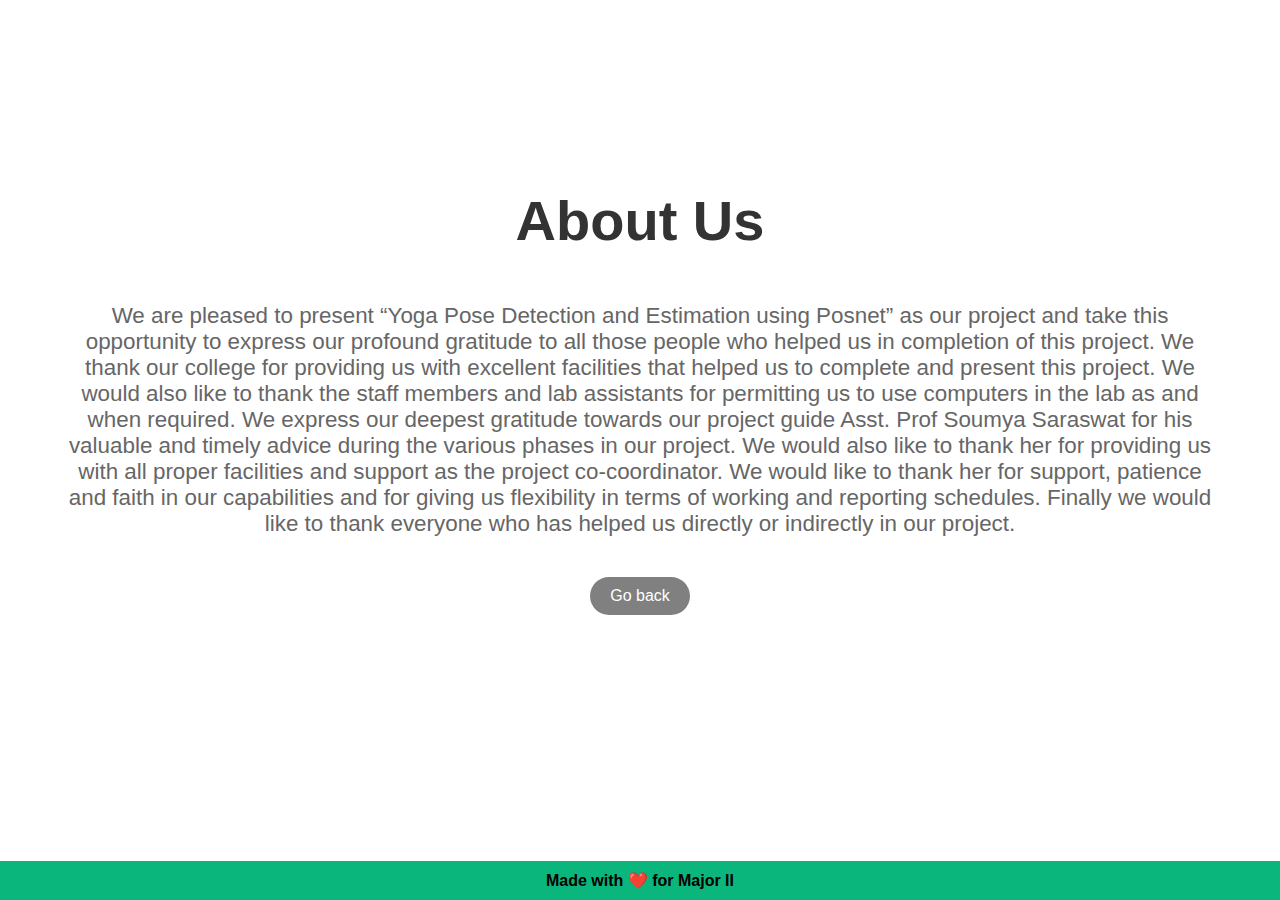
<file: about.html>
<!DOCTYPE html>
<html lang="en">

<head>
	<meta charset="UTF-8">
	<meta name="viewport" content="width=device-width, initial-scale=1.0">
	<title>About</title>
	<link rel="stylesheet" href="assets/style.css">
	<!<script async src="https://www.googletagmanager.com/gtag/js?id=UA-178448067-1">
		<!< /script>
			<style>
				html,
				body {
					height: 100%;
					margin: 0;
					padding: 0;
					font-family: Arial, sans-serif;
				}

				.container p {
					width: 90%;
				}

				.container {
					display: flex;
					margin-top: 150px;
					flex-direction: column;
					align-items: center;
					height: 100%;
				}

				h1 {
					font-size: 4em;
					margin-bottom: 50px;
					text-align: center;
					color: #333;
				}

				p {
					font-size: 1.6em;
					margin: 0;
					text-align: center;
					color: #666;
				}

				footer {
					position: fixed;
					bottom: 0;
					left: 50%;
					transform: translateX(-50%);
					background-color: #eee;
					padding: 1em;
					display: flex;
					justify-content: center;
					align-items: center;
					width: 100%;
					box-sizing: border-box;
				}

				.uni-logo img {
					width: 10%;
					margin-bottom: 250px;
				}

				footer img {
					height: 2em;
					margin-right: 0.5em;
				}

				footer p {
					font-size: 1.2em;
					color: #666;
					margin: 0;
					text-align: center;
				}
			</style>
			<!<script>
				<!window.dataLayer=window.dataLayer || []; function gtag(){dataLayer.push(arguments);} gtag('js', new Date());
					gtag('config', 'UA-178448067-1' ); </script>
</head>

<body>
	<div class="container">
		<h1>About Us</h1>
		<p>We are pleased to present “Yoga Pose Detection and Estimation using Posnet” as our project and take this
			opportunity to express our profound gratitude to all those people who helped us in completion of this project.

			We thank our college for providing us with excellent facilities that helped us to complete and present this
			project. We would also like to thank the staff members and lab assistants for permitting us to use computers in
			the lab as and when required.

			We express our deepest gratitude towards our project guide Asst. Prof Soumya Saraswat for his valuable and timely
			advice during the various phases in our project. We would also like to thank her for providing us with all proper
			facilities and support as the project co-coordinator. We would like to thank her for support, patience and faith
			in our capabilities and for giving us flexibility in terms of working and reporting schedules.

			Finally we would like to thank everyone who has helped us directly or indirectly in our project.
		</p>
		<a style="font-size: medium; background-color: gray; border-radius: 30px; cursor: pointer; padding: 10px 20px; margin-top: 40px; color:white; text-decoration: none;"
			href="index.html">Go
			back</a>
	</div>
	<!-- <div class="uni-logo">
    <img src="./imgs/rjit-college-logo-1.jpg" alt="Logo">
  </div> -->
	<footer style="background-color: rgb(11, 182, 125); font-size: medium; font-weight: 600; padding:10px 0px;">Made with
		❤️
		for Major II
	</footer>
</body>

</html>
</file>
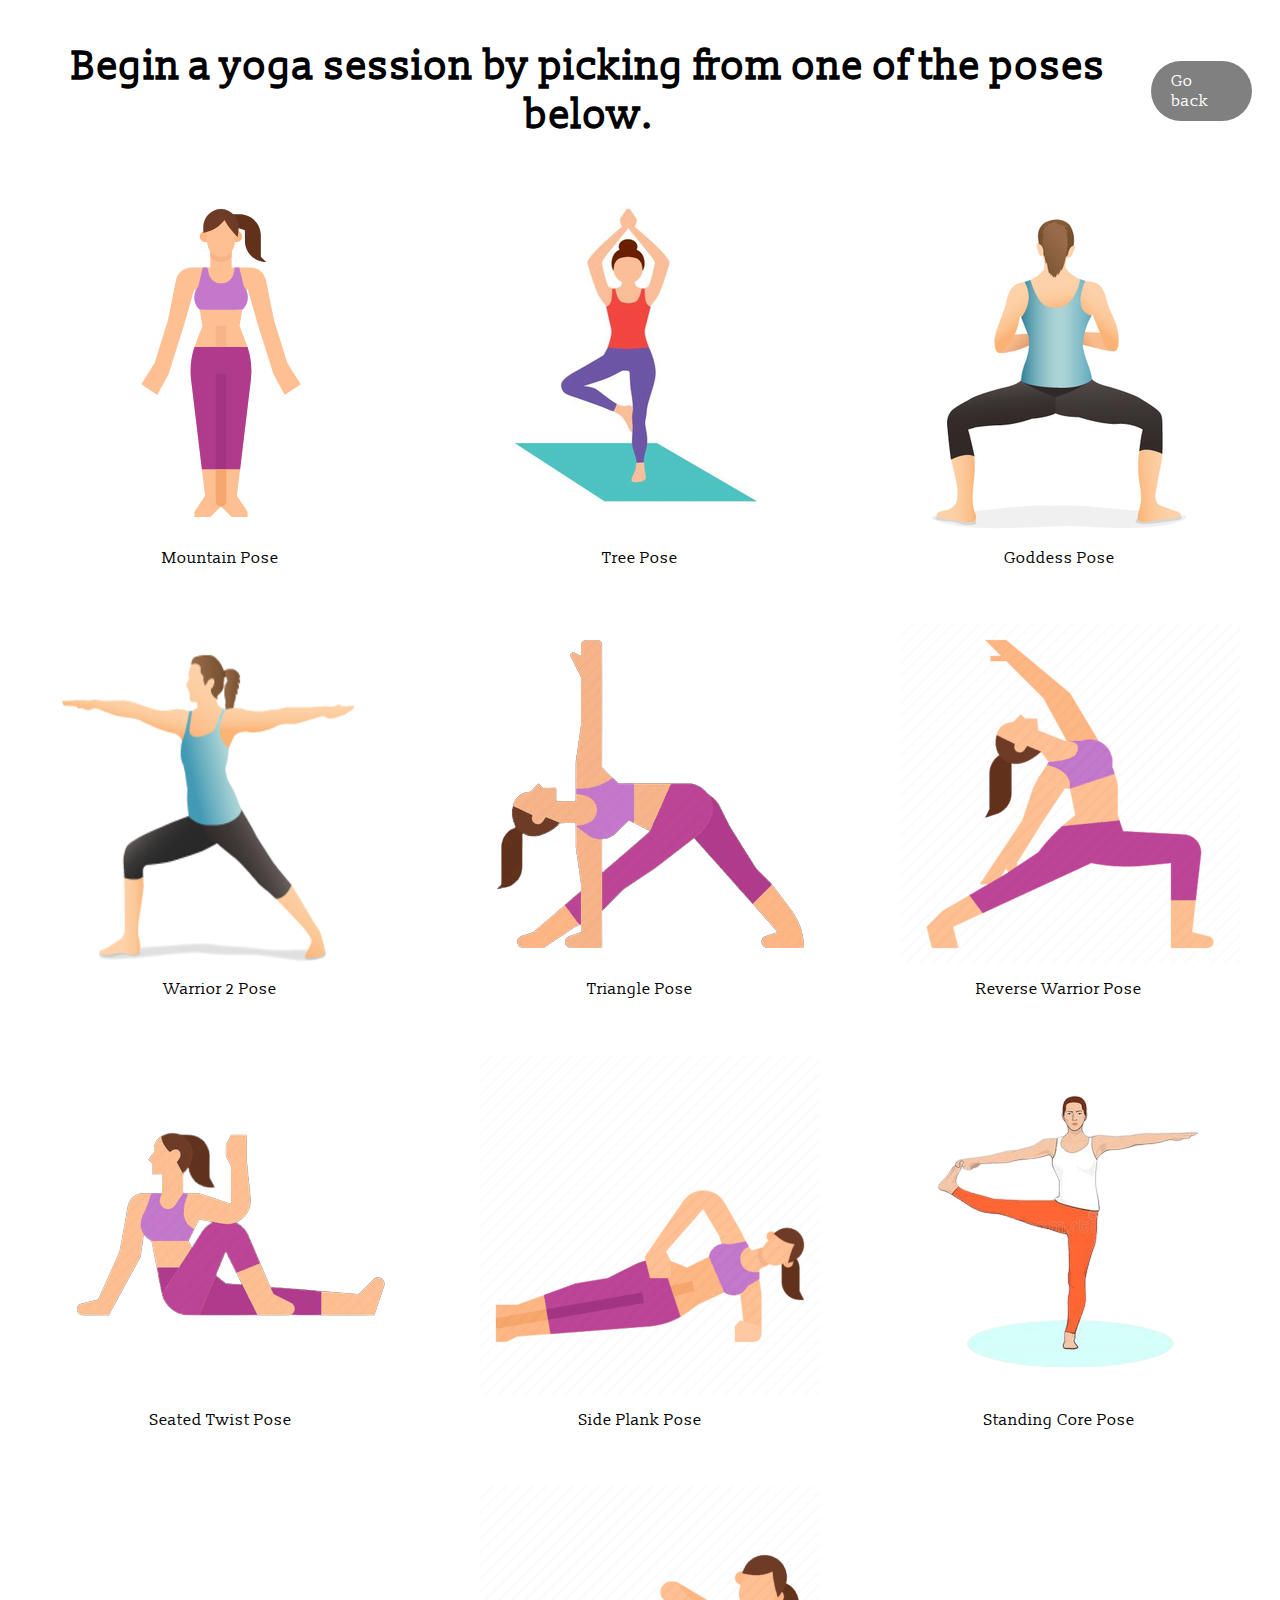
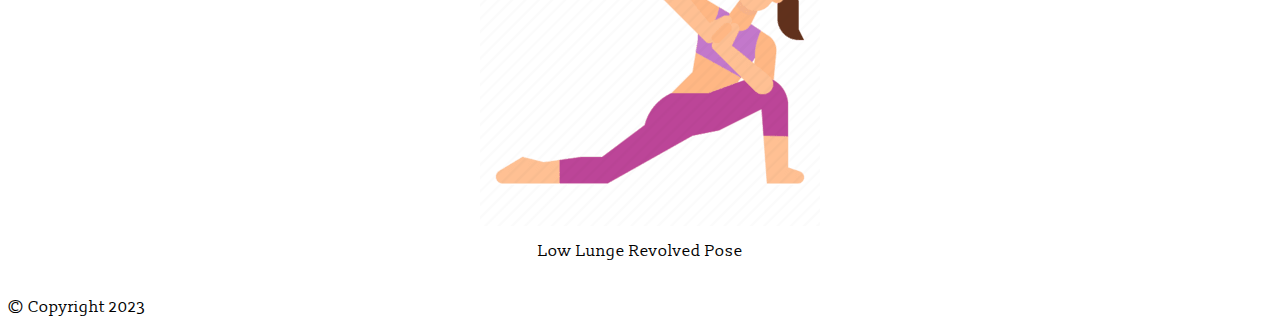
<file: pickPose.html>
<!DOCTYPE html>
<html lang="en">

<head>
  <meta charset="UTF-8">
  <meta name="viewport" content="width=device-width, initial-scale=1.0">
  <title>Instructions</title>
  <link rel="stylesheet" href="assets/pickPose.css">
  <! <script async src="https://www.googletagmanager.com/gtag/js?id=UA-178448067-1">
    <!< /script>
      <!<script>
        <!window.dataLayer=window.dataLayer || []; function gtag(){dataLayer.push(arguments);} gtag('js', new Date());
          gtag('config', 'UA-178448067-1' ); </script>
</head>

<body>
  <span style="display:flex; justify-content: space-around; align-items: center; padding: 0 20px;">
    <h2>Begin a yoga session by picking from one of the poses below.</h2>
    <a style="font-size: medium; background-color: gray; border-radius: 30px; cursor: pointer; padding: 10px 20px; color:white; text-decoration: none;"
      href="index.html">Go
      back</a>
  </span>

  <div class="row-poses">
    <div class="column-poses ">
      <a href="practice.html" class="mountain-img hvr-grow-shadow" id="Mountain"><img src="imgs/mountain.svg"></a>
      <p class='pose-description'>Mountain Pose</p>
    </div>
    <div class="column-poses">
      <a href="practice.html" class="tree-img hvr-grow-shadow" id="Tree"><img src="imgs/tree.png"></a>
      <p class='pose-description'>Tree Pose</p>
    </div>
    <div class="column-poses">
      <a href="practice.html" class="goddess-img hvr-grow-shadow" id="Goddess"><img src="imgs/goddess.png"></a>
      <p class='pose-description'>Goddess Pose</p>
    </div>
    <div class="column-poses">
      <a href="practice.html" class="warrior2-img hvr-grow-shadow" id="Warrior-2"><img src="imgs/warrior2.png"></a>
      <p class='pose-description'>Warrior 2 Pose</p>
    </div>
    <div class="column-poses">
      <a href="practice.html" class="triangle-img hvr-grow-shadow" id="Triangle"><img src="imgs/triangle.png"></a>
      <p class='pose-description'>Triangle Pose</p>
    </div>
    <div class="column-poses">
      <a href="practice.html" class="reverse-warrior-img hvr-grow-shadow" id="Reverse-Warrior"><img
          src="imgs/reverse-warrior.png"></a>
      <p class='pose-description'>Reverse Warrior Pose</p>
    </div>
    <div class="column-poses">
      <a href="practice.html" class="seated-twist-img hvr-grow-shadow" id="Seated-Twist"><img
          src="imgs/seated-twist.png"></a>
      <p class='pose-description'>Seated Twist Pose</p>
    </div>
    <div class="column-poses">
      <a href="practice.html" class="side-plank-img hvr-grow-shadow" id="Side-Plank"><img src="imgs/side-plank.png"></a>
      <p class='pose-description'>Side Plank Pose</p>
    </div>
    <div class="column-poses">
      <a href="practice.html" class="standing-core-img hvr-grow-shadow" id="Standing-Core"><img
          src="imgs/standing-core.png"></a>
      <p class='pose-description'>Standing Core Pose</p>
    </div>
    <div class="column-poses">
      <a href="practice.html" class="low-lunge-revolved-img hvr-grow-shadow" id="Low-Lunge-Revolved"><img
          src="imgs/low-lunge-revolved.png"></a>
      <p class='pose-description'>Low Lunge Revolved Pose</p>
    </div>
  </div>

  <!--<div class="buttons">
    <div><a href="index.html" class="button">Back</a></div>
  </div> -->

  <!-- scripts -->
  <script src="https://ajax.googleapis.com/ajax/libs/jquery/3.5.1/jquery.min.js"></script>
  <script src="index.js" charset="utf-8"></script>

</body>
<footer>&copy; Copyright 2023</footer>

</html>
</file>
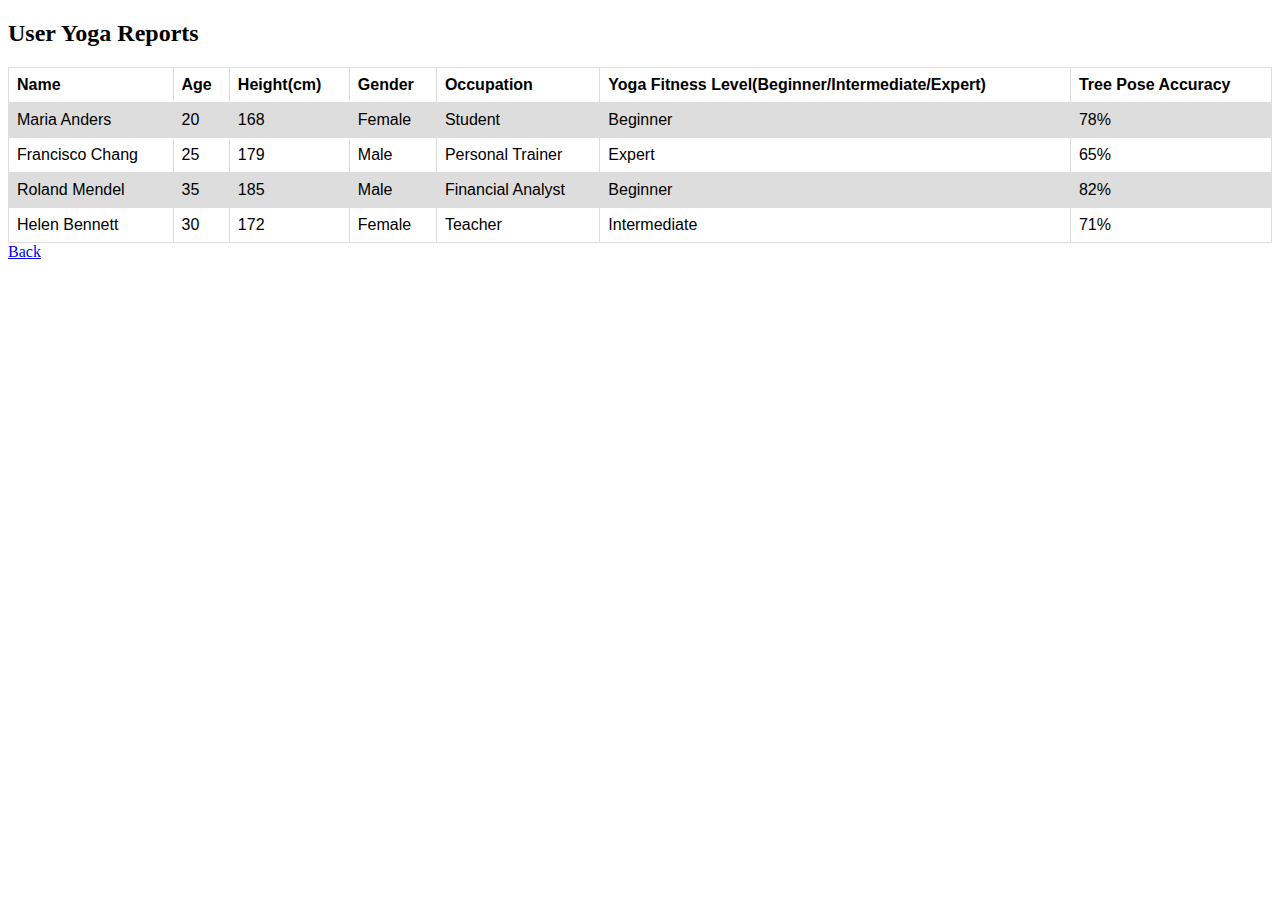
<file: reports.html>
<!DOCTYPE html>
<html>
<head>
<style>
table {
  font-family: arial, sans-serif;
  border-collapse: collapse;
  width: 100%;
}

td, th {
  border: 1px solid #dddddd;
  text-align: left;
  padding: 8px;
}

tr:nth-child(even) {
  background-color: #dddddd;
}
</style>
</head>
<body>

<h2>User Yoga Reports</h2>

<table>
  <tr>
    <th>Name</th>
    <th>Age</th>
    <th>Height(cm)</th>
    <th>Gender</th>
    <th>Occupation</th>
    <th>Yoga Fitness Level(Beginner/Intermediate/Expert)</th>
    <th>Tree Pose Accuracy</th>
  </tr>
  <tr>
    <td>Maria Anders</td>
    <td>20</td>
    <td>168 </td>
    <td>Female</td>
    <td>Student</td>
    <td>Beginner</td>
    <td>78%</td>
  </tr>
  <tr>
    <td>Francisco Chang</td>
    <td>25</td>
    <td>179 </td>
    <td>Male</td>
    <td>Personal Trainer</td>
    <td>Expert</td>
    <td>65%</td>
  </tr>
  <tr>
    <td>Roland Mendel</td>
    <td>35</td>
    <td>185 </td>
    <td>Male</td>
    <td>Financial Analyst</td>
    <td>Beginner</td>
    <td>82%</td>
  </tr>
  <tr>
    <td>Helen Bennett</td>
    <td>30</td>
    <td>172 </td>
    <td>Female</td>
    <td>Teacher</td>
    <td>Intermediate</td>
    <td>71%</td>
  </tr>
</table>

<div><a href="index.html" class="button">Back</a></div>


</body>
</html>
</file>
<file: assets/style.css>
@import url('https://fonts.googleapis.com/css2?family=Slabo+13px&display=swap');
canvas {
  display: block;
  text-align: center;
}

html {
  height: 100%;
}

body {
  margin: 0;
  text-align: center;
  background-color: #FFFFFF;
  font-family: 'Slabo 13px', sans-serif;
  font-size: 14px;
  min-height: 100%;
  display: flex;
  flex-direction: column;
}

h1 {
  text-align: center;
  font-size: 3rem;
}

h4, h3 {
  font-size: 1.2rem;
}

footer {
  padding: 10px;
  width: 100%;
  margin-top: auto;
}

p {
  text-align: left;
  padding-left: 1rem;
  padding-right: 1rem;
}

p.feedback-description {
  text-align: center;
  font-size: large;
}

table {
  margin: auto;
}

th {
  padding: 10px;
}

td {
  padding: 10px;
}

.yoga-title {
  display: block;
  width: 100%;
  max-width: 700px;
  margin: auto;
}

.button {
  display: block;
  font-size: 2rem;
  line-height: 65px;
  text-align: center;
  margin: 0 auto 20px;
  width: 80%;
  max-width: 500px;
  border-radius: 30px;
  background-color: #ce3635;
  color: #fff;
  text-decoration: none;
  transition: background-color 0.3s ease;
}

.button:hover {
  background-color: #b03231;
}

.row-poses {
  display: flex;
  flex-wrap: wrap;
  justify-content: center;
  align-items: center;
  padding: 20px;
}

.column-poses {
  width: 100%;
  max-width: 300px;
  padding: 10px;
  background-size: cover;
}

.pose-description {
  text-align: center;
  font-size: 1.5rem;
}

.grid-container {
  display: grid;
  grid-template-columns: 1fr 0.5fr 1fr;
  grid-gap: 10px;
  padding-left: 1%;
  padding-right: 1%;
}

.sketch-holder {
  margin: auto;
}

.trainer-model {
  padding-top: 20%;
  margin: auto;
}

.feedback {
  margin: auto;
  max-width: 500px;
}

.homepage-btn {
  margin: auto;
}

.yoga-header {
  margin: auto;
}

.start-yoga {
  padding: 0;
  border: none;
  background: none;
}

.accuracy {
  margin: auto;
  text-align: center;
  font-size: 5rem;
}

@media only screen and (min-width: 768px) {
  /* styles for tablets and larger screens */
  .button {
    width: 50%;
  }

  .yoga-title {
    width: 50%;
  }

  .row-poses {
    padding: 40px;
  }

  .column-poses {
    max-width: none;
  }

  .feedback {
    max-width: 800px;
  }
}

@media only screen and (min-width: 1200px) {
  /* styles for desktop screens */
  
}
</file>
<file: assets/pickPose.css>
@import url("https://fonts.googleapis.com/css2?family=Slabo+13px&display=swap");
html {
  font-family: "Slabo 13px", sans-serif;
  font-weight: 100;
}
/* Mobile Screen */
h1 {
  text-align: center;
  font-size: 3.635rem;
}
h2 {
  text-align: center;
  font-size: 2.53rem;
}
@media only screen and (max-width: 767px) {
  .row-poses {
    display: flex;
    flex-wrap: wrap;
    justify-content: center;
  }

  .column-poses {
    margin: 10px;
    text-align: center;
  }

  .pose-description {
    margin-top: 10px;
    font-size: 16px;
  }

  .buttons {
    display: flex;
    justify-content: center;
    margin-top: 20px;
  }

  .button {
    width: 100%;
  }
}

/* Desktop Screen */
@media only screen and (min-width: 768px) {
  .row-poses {
    display: flex;
    flex-wrap: wrap;
    justify-content: center;
  }

  .column-poses {
    margin: 20px;
    text-align: center;
    flex-basis: 30%;
    max-width: 30%;
  }

  .pose-description {
    margin-top: 10px;
    font-size: 16px;
  }

  .buttons {
    display: flex;
    justify-content: flex-end;
    margin-top: 20px;
  }

  .button {
    width: 150px;
    margin-left: 10px;
  }
}

/*Grow shadow effect*/

.hvr-grow-shadow {
  display: inline-block;
  vertical-align: middle;
  -webkit-transform: perspective(1px) translateZ(0);
  transform: perspective(1px) translateZ(0);
  box-shadow: 0 0 1px rgba(0, 0, 0, 0);
  -webkit-transition-duration: 0.3s;
  transition-duration: 0.3s;
  -webkit-transition-property: box-shadow, transform;
  transition-property: box-shadow, transform;
}
.hvr-grow-shadow:hover,
.hvr-grow-shadow:focus,
.hvr-grow-shadow:active {
  /* box-shadow: 0 10px 10px -10px rgba(0, 0, 0, 0.5); */
  -webkit-transform: scale(1.1);
  transform: scale(1.1);
}
</file>
